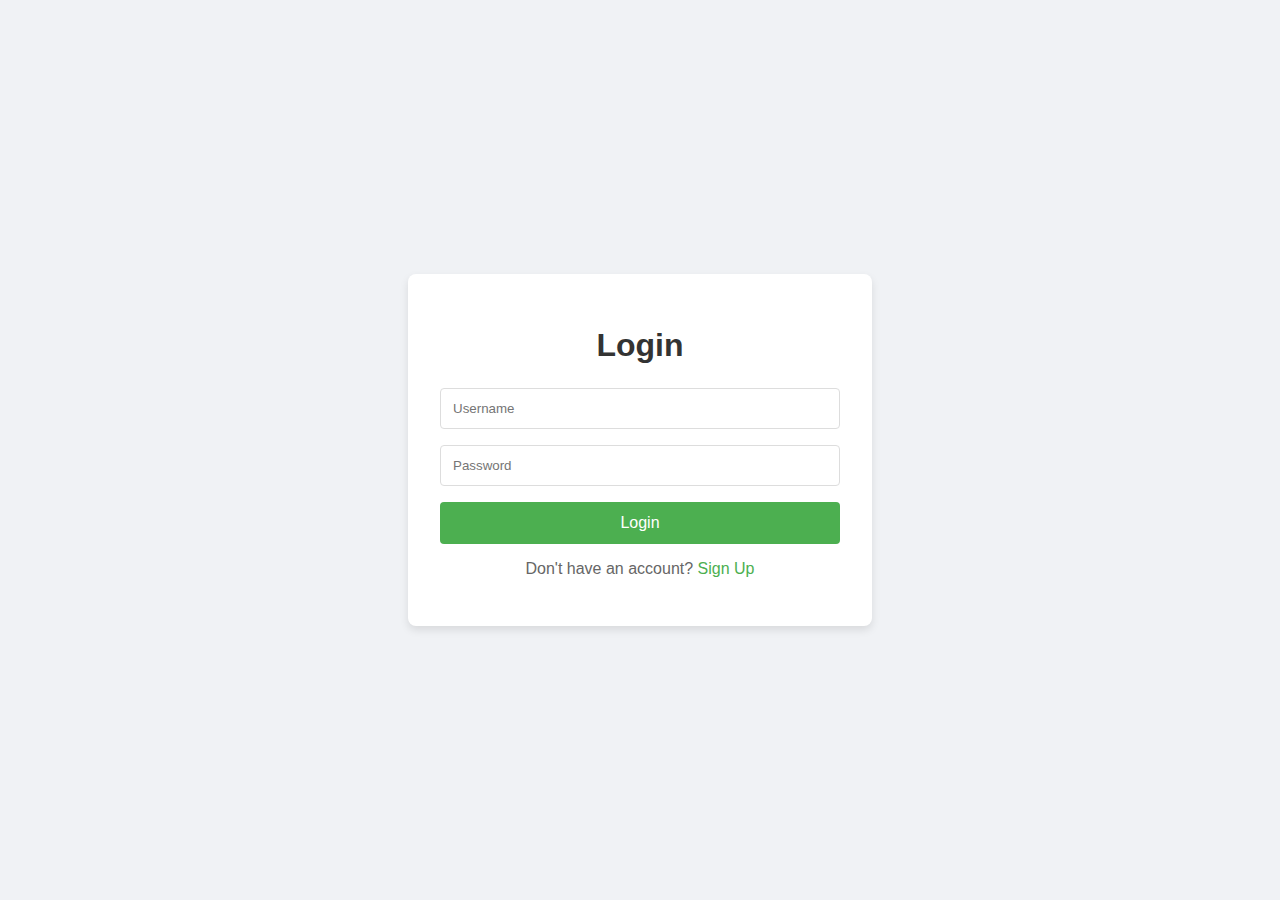
<file: templates/login.html>
<!DOCTYPE html>
<html lang="en">
<head>
    <meta charset="UTF-8">
    <meta name="viewport" content="width=device-width, initial-scale=1.0">
    <title>Login</title>
    <style>
        body {
            font-family: Arial, sans-serif;
            background-color: #f0f2f5;
            display: flex;
            justify-content: center;
            align-items: center;
            height: 100vh;
            margin: 0;
        }

        .login-container {
            background-color: #ffffff;
            padding: 2rem;
            border-radius: 8px;
            box-shadow: 0 4px 8px rgba(0, 0, 0, 0.1);
            width: 100%;
            max-width: 400px;
            text-align: center;
        }

        h1 {
            margin-bottom: 1.5rem;
            color: #333333;
        }

        input[type="text"],
        input[type="password"] {
            width: 100%;
            padding: 0.75rem;
            margin-bottom: 1rem;
            border: 1px solid #dddddd;
            border-radius: 4px;
            box-sizing: border-box;
        }

        button {
            width: 100%;
            padding: 0.75rem;
            background-color: #4CAF50;
            color: #ffffff;
            border: none;
            border-radius: 4px;
            cursor: pointer;
            font-size: 1rem;
        }

        button:hover {
            background-color: #45a049;
        }

        p {
            margin-top: 1rem;
            color: #666666;
        }

        p a {
            color: #4CAF50;
            text-decoration: none;
        }

        p a:hover {
            text-decoration: underline;
        }
    </style>
</head>
<body>
    <div class="login-container">
        <h1>Login</h1>
        <form method="POST">
            <input type="text" name="username" placeholder="Username" required>
            <input type="password" name="password" placeholder="Password" required>
            <button type="submit">Login</button>
        </form>
        <p>Don't have an account? <a href="{{ url_for('signup') }}">Sign Up</a></p>
    </div>
</body>
</html>
</file>
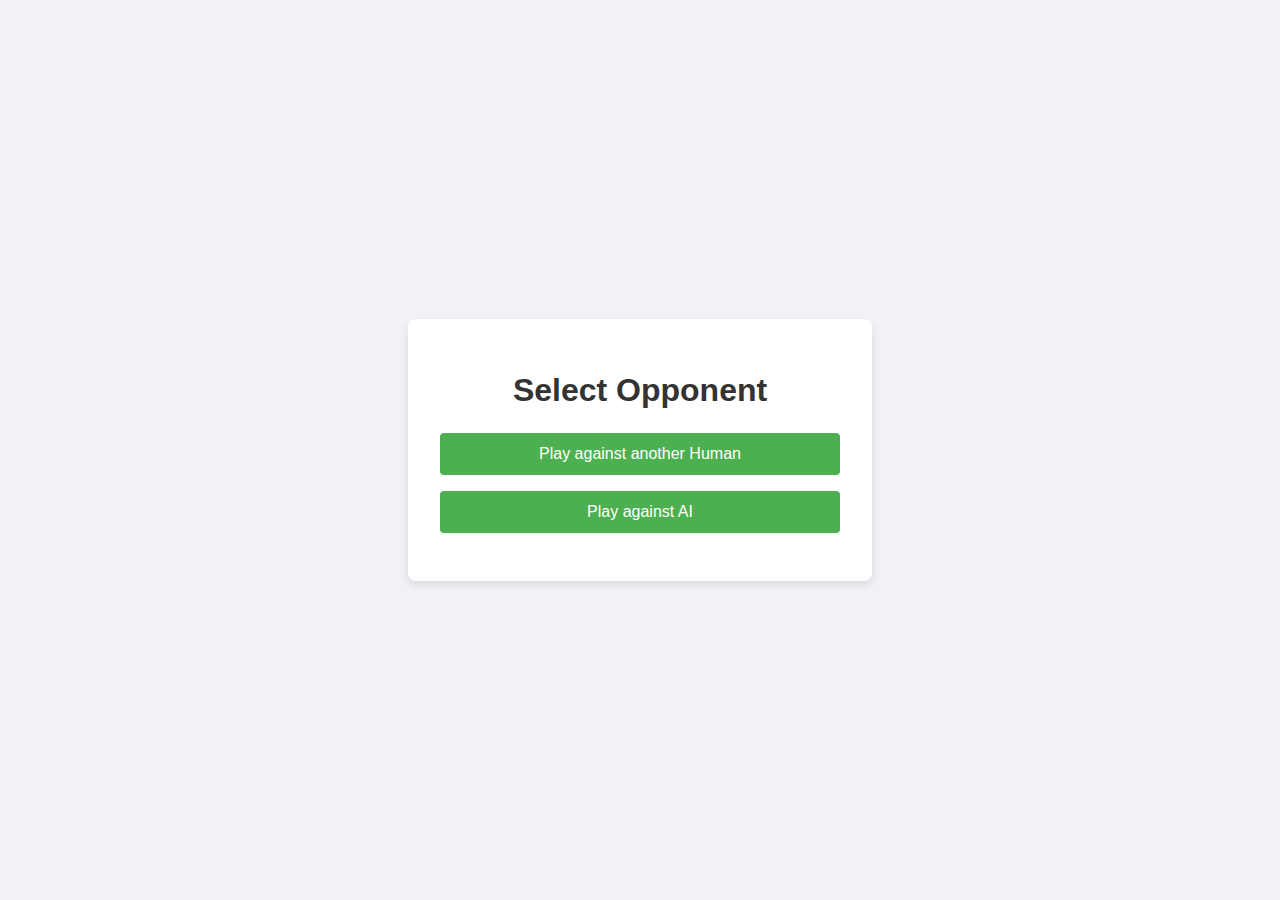
<file: templates/select_opponent.html>
<!DOCTYPE html>
<html lang="en">
<head>
    <meta charset="UTF-8">
    <meta name="viewport" content="width=device-width, initial-scale=1.0">
    <title>Select Opponent</title>
    <style>
        body {
            font-family: Arial, sans-serif;
            background-color: #f0f2f5;
            display: flex;
            justify-content: center;
            align-items: center;
            height: 100vh;
            margin: 0;
        }

        .selection-container {
            background-color: #ffffff;
            padding: 2rem;
            border-radius: 8px;
            box-shadow: 0 4px 8px rgba(0, 0, 0, 0.1);
            width: 100%;
            max-width: 400px;
            text-align: center;
        }

        h1 {
            margin-bottom: 1.5rem;
            color: #333333;
        }

        button {
            width: 100%;
            padding: 0.75rem;
            background-color: #4CAF50;
            color: #ffffff;
            border: none;
            border-radius: 4px;
            cursor: pointer;
            font-size: 1rem;
            margin-bottom: 1rem;
        }

        button:hover {
            background-color: #45a049;
        }
    </style>
</head>
<body>
    <div class="selection-container">
        <h1>Select Opponent</h1>
        <form method="POST">
            <button name="opponent" value="human">Play against another Human</button>
            <button name="opponent" value="ai">Play against AI</button>
        </form>
    </div>
</body>
</html>
</file>
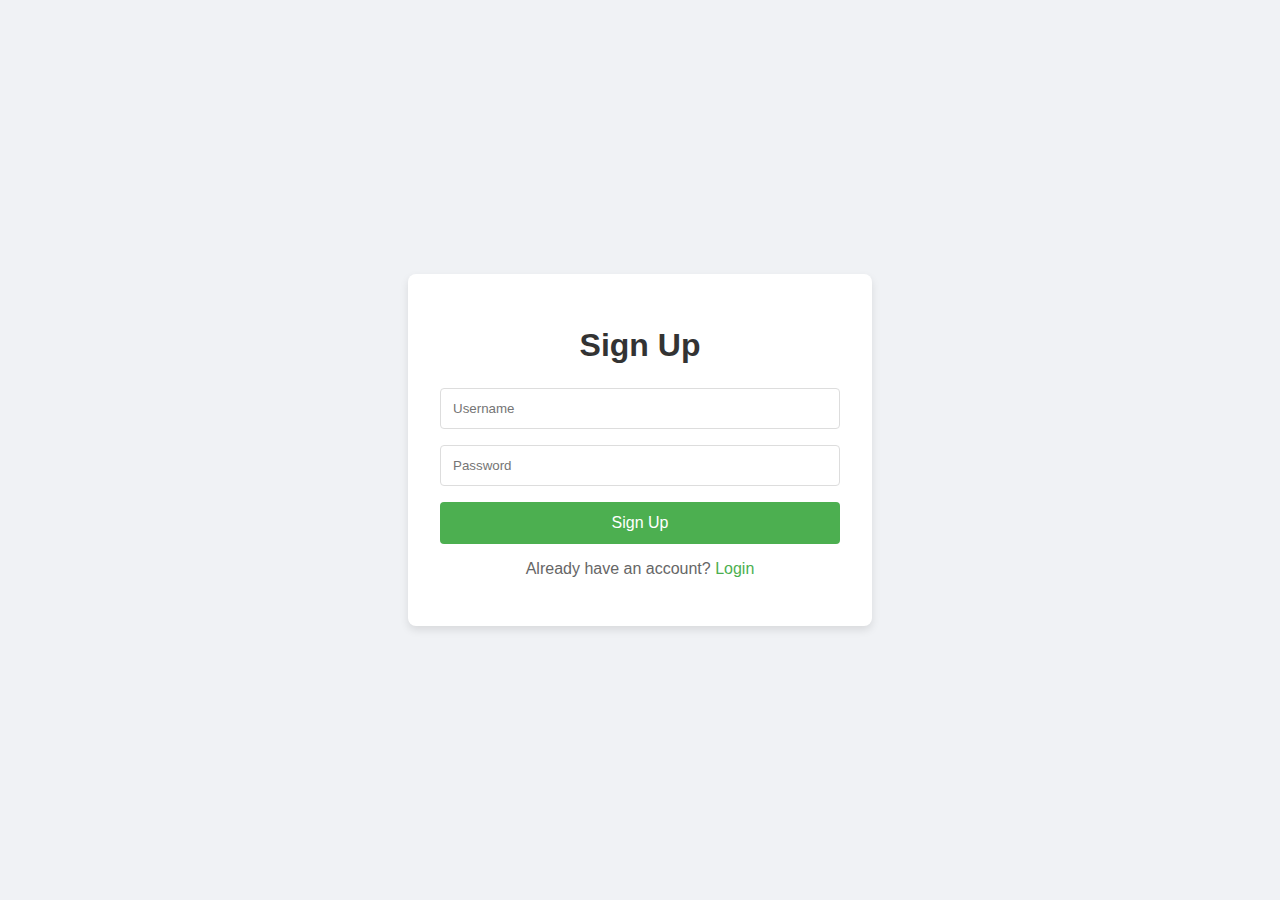
<file: templates/signup.html>
<!DOCTYPE html>
<html lang="en">
<head>
    <meta charset="UTF-8">
    <meta name="viewport" content="width=device-width, initial-scale=1.0">
    <title>Sign Up</title>
    <style>
        body {
            font-family: Arial, sans-serif;
            background-color: #f0f2f5;
            display: flex;
            justify-content: center;
            align-items: center;
            height: 100vh;
            margin: 0;
        }

        .signup-container {
            background-color: #ffffff;
            padding: 2rem;
            border-radius: 8px;
            box-shadow: 0 4px 8px rgba(0, 0, 0, 0.1);
            width: 100%;
            max-width: 400px;
            text-align: center;
        }

        h1 {
            margin-bottom: 1.5rem;
            color: #333333;
        }

        input[type="text"],
        input[type="password"] {
            width: 100%;
            padding: 0.75rem;
            margin-bottom: 1rem;
            border: 1px solid #dddddd;
            border-radius: 4px;
            box-sizing: border-box;
        }

        button {
            width: 100%;
            padding: 0.75rem;
            background-color: #4CAF50;
            color: #ffffff;
            border: none;
            border-radius: 4px;
            cursor: pointer;
            font-size: 1rem;
        }

        button:hover {
            background-color: #45a049;
        }

        p {
            margin-top: 1rem;
            color: #666666;
        }

        p a {
            color: #4CAF50;
            text-decoration: none;
        }

        p a:hover {
            text-decoration: underline;
        }
    </style>
</head>
<body>
    <div class="signup-container">
        <h1>Sign Up</h1>
        <form method="POST">
            <input type="text" name="username" placeholder="Username" required>
            <input type="password" name="password" placeholder="Password" required>
            <button type="submit">Sign Up</button>
        </form>
        <p>Already have an account? <a href="{{ url_for('login') }}">Login</a></p>
    </div>
</body>
</html>
</file>
